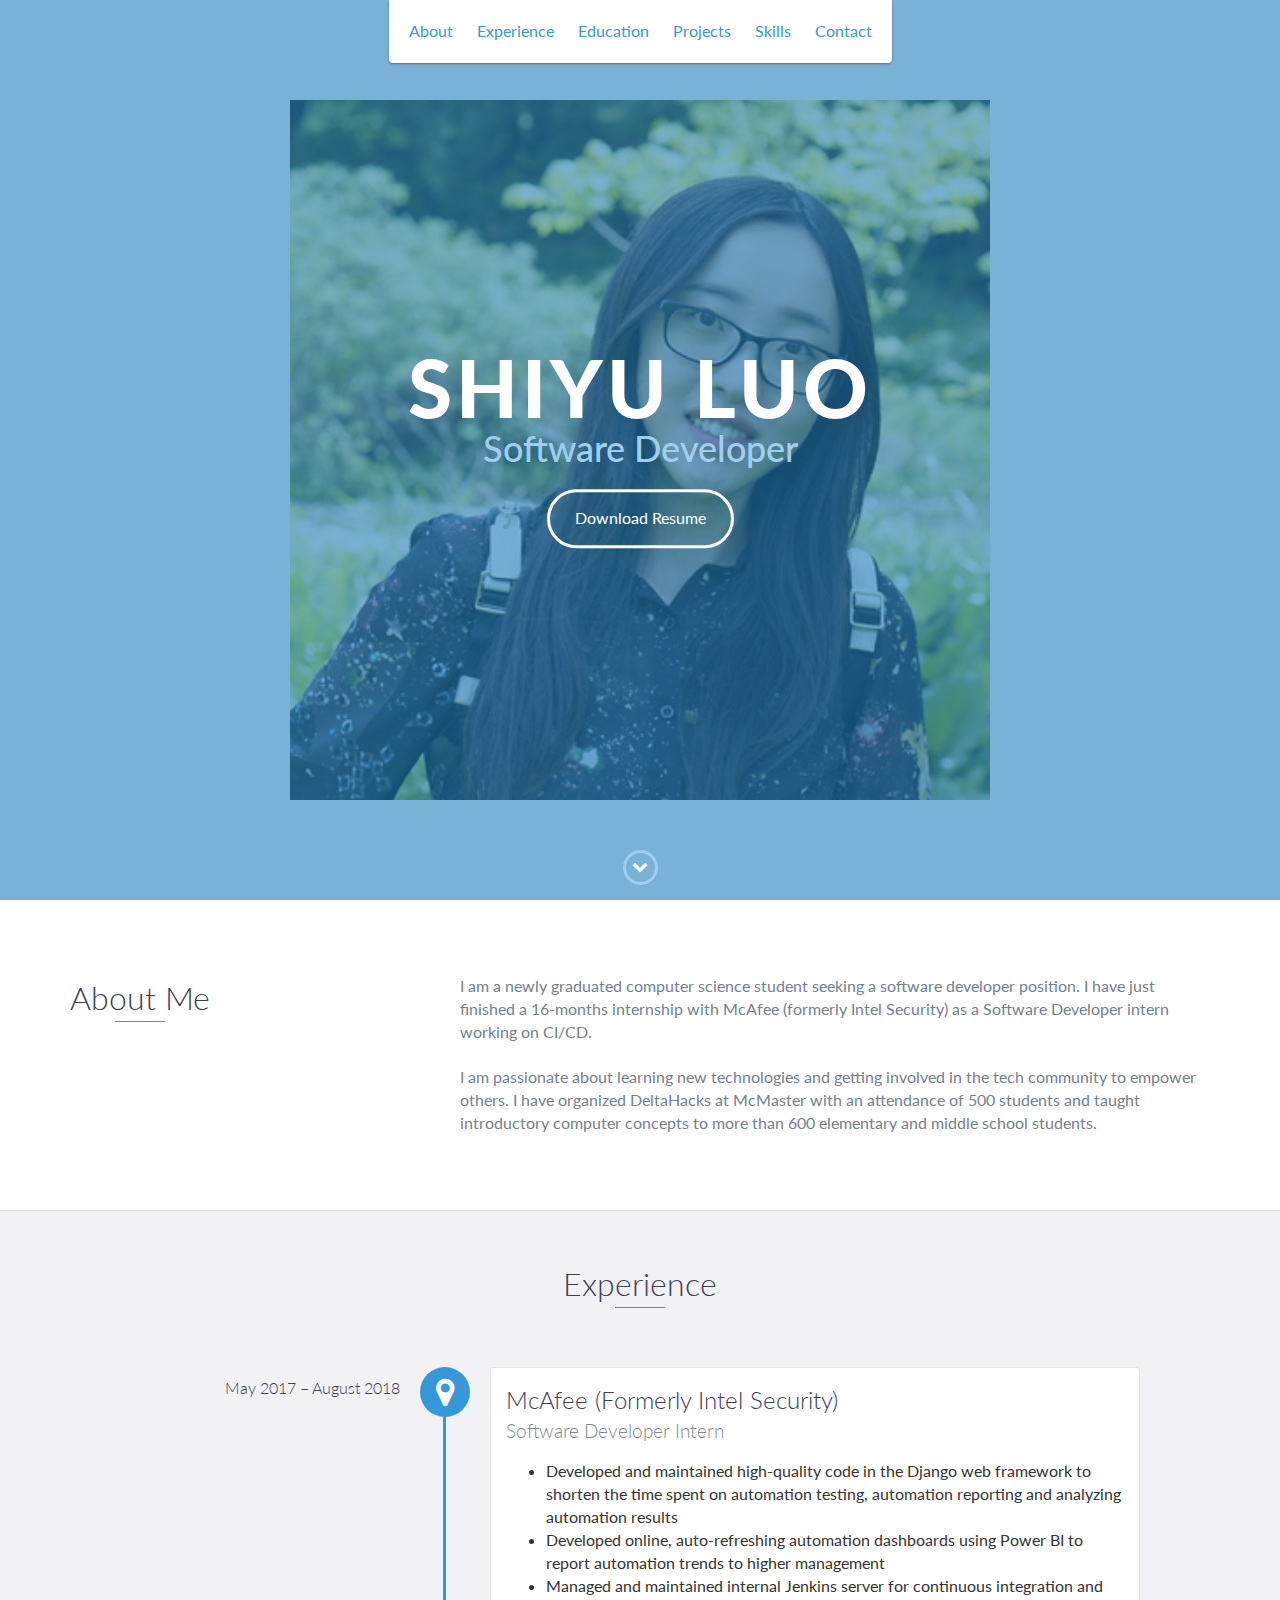
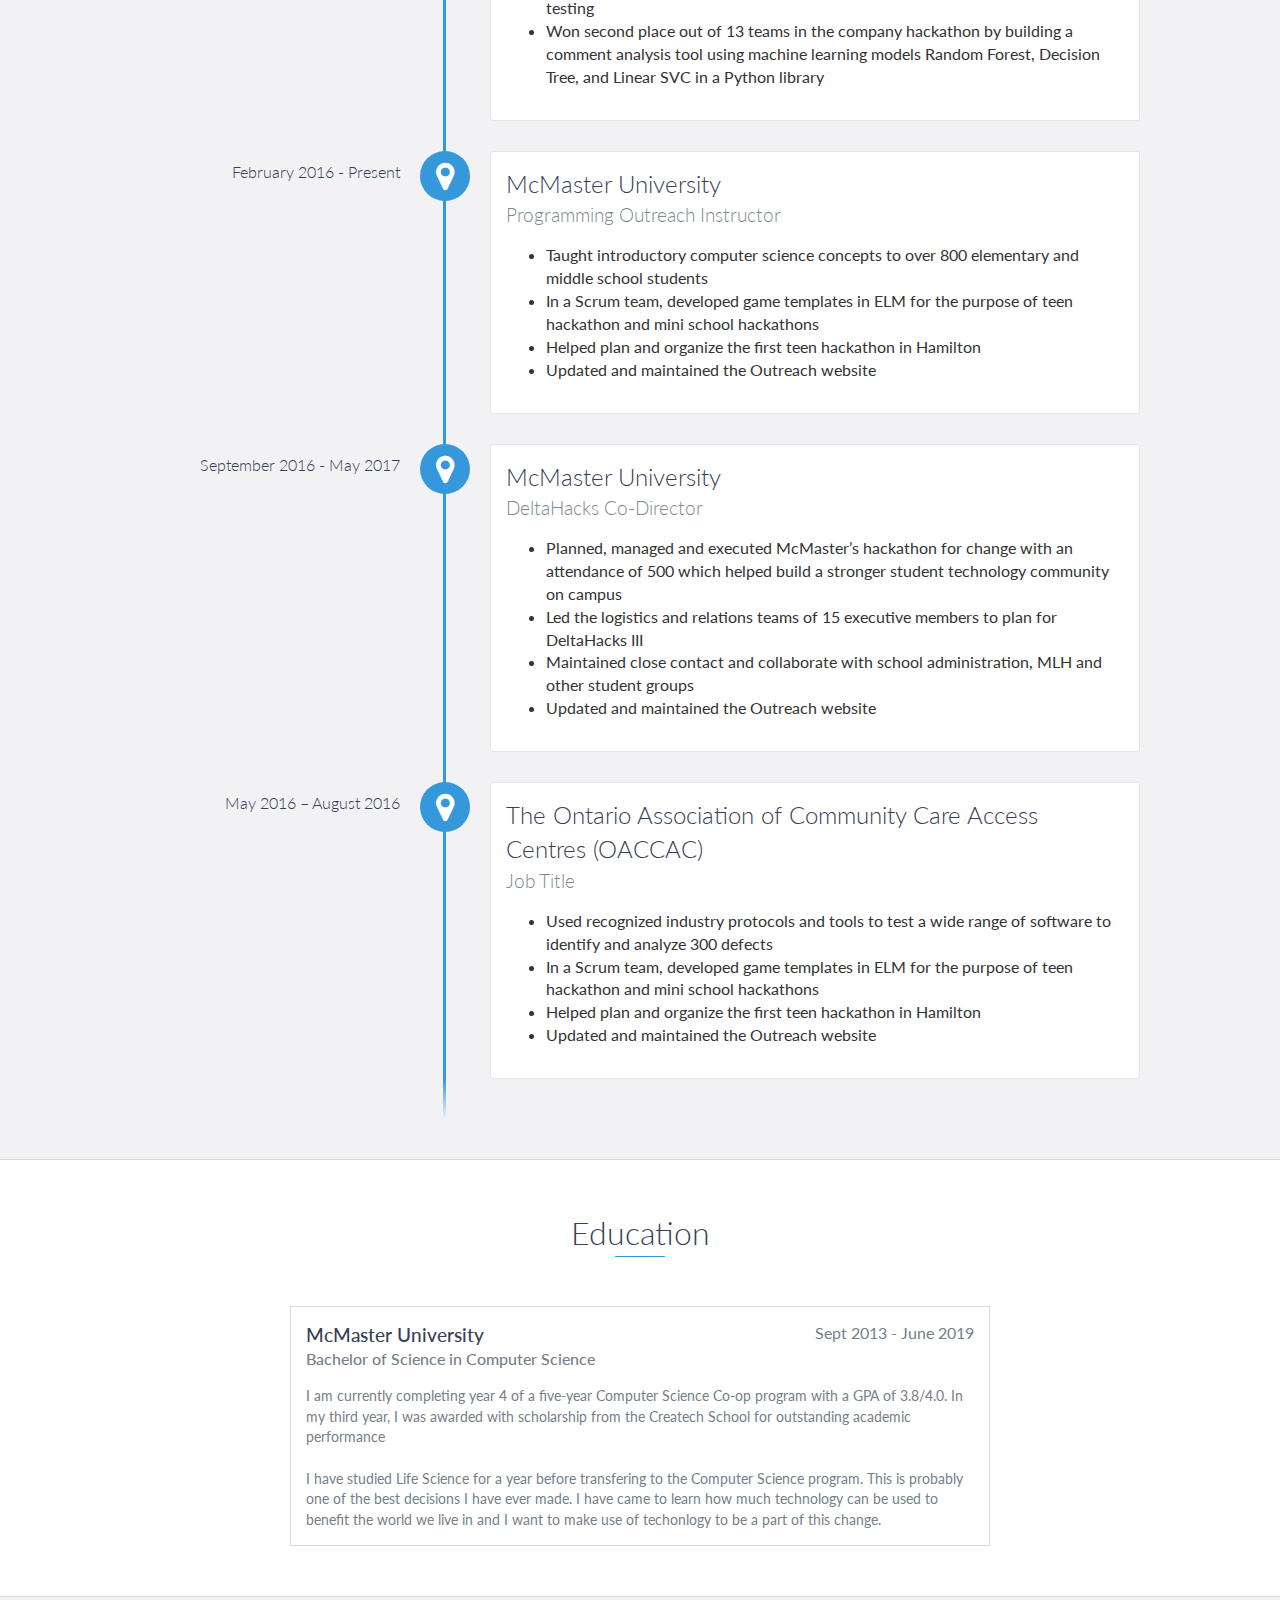
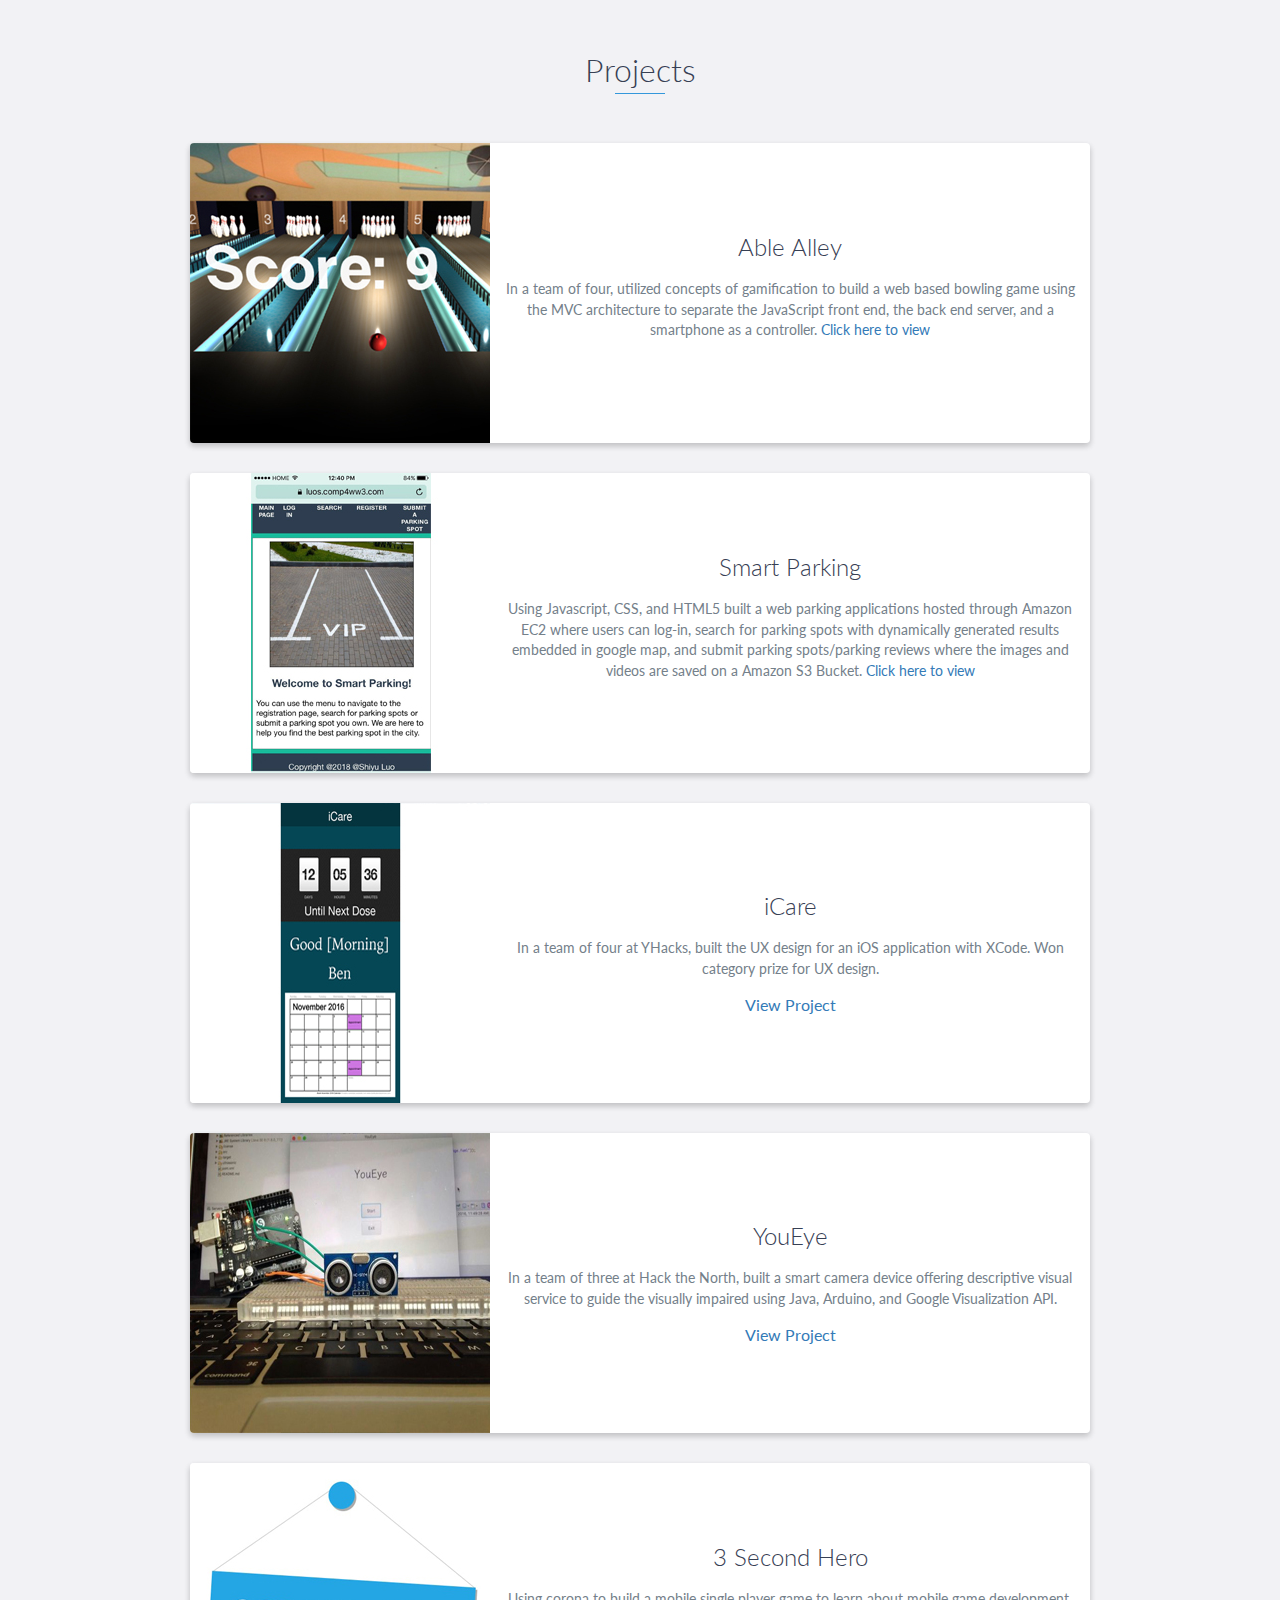
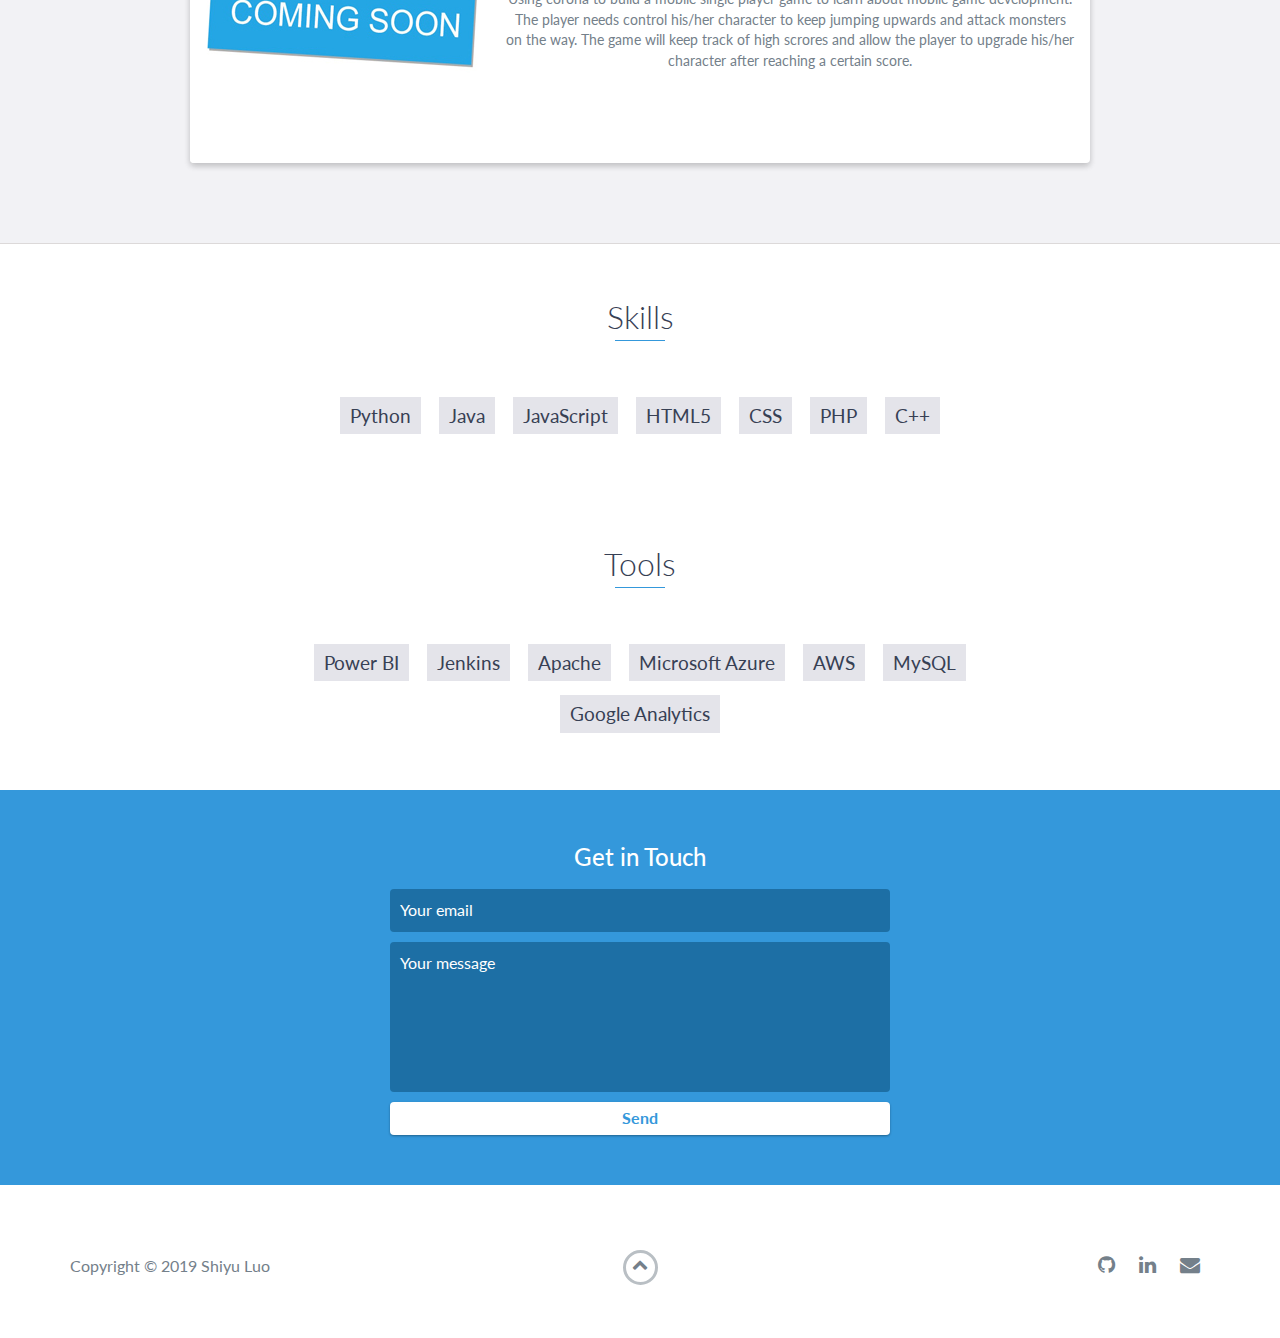
<file: index.html>
<!DOCTYPE html>
<html class="no-js" lang="en">

<head>
    <meta charset="utf-8">
    <meta http-equiv="X-UA-Compatible" content="IE=edge">
    <meta name="viewport" content="width=device-width, initial-scale=1">
    <title>My Portfolio</title>
	<link rel="shortcut icon" href="favicon.ico" type="image/x-icon">
	<link rel="icon" href="favicon.ico" type="image/x-icon">
    <link href="https://fonts.googleapis.com/css?family=Lato:300,400,700,900" rel="stylesheet">
    <link rel="stylesheet" href="libs/font-awesome/css/font-awesome.min.css">
    <link href="css/bootstrap.min.css" rel="stylesheet">
    <link href="css/styles.css" rel="stylesheet">
</head>

<body>
    <div id="mobile-menu-open" class="shadow-large">
        <i class="fa fa-bars" aria-hidden="true"></i>
    </div>
    <!-- End #mobile-menu-toggle -->
    <header>
        <div id="mobile-menu-close">
            <span>Close</span> <i class="fa fa-times" aria-hidden="true"></i>
        </div>
        <ul id="menu" class="shadow">
            <li>
                <a href="#about">About</a>
            </li>
            <li>
                <a href="#experience">Experience</a>
            </li>
            <li>
                <a href="#education">Education</a>
            </li>
            <li>
                <a href="#projects">Projects</a>
            </li>
            <li>
                <a href="#skills">Skills</a>
            </li>
            <li>
                <a href="#contact">Contact</a>
            </li>
        </ul>
    </header>
    <!-- End header -->

    <div id="lead">
        <div id="lead-content">
            <h1>Shiyu Luo</h1>
            <h2>Software Developer</h2>
            <a href="files/Shiyu_Luo_Resume.pdf" download class="btn-rounded-white">Download Resume</a>
        </div>
        <!-- End #lead-content -->

        <div id="lead-overlay"></div>

        <div id="lead-down">
            <span>
                <i class="fa fa-chevron-down" aria-hidden="true"></i>
            </span>
        </div>
        <!-- End #lead-down -->
    </div>
    <!-- End #lead -->

    <div id="about">
        <div class="container">
            <div class="row">
                <div class="col-md-4">
                    <h2 class="heading">About Me</h2>
                </div>
                <div class="col-md-8">
                    <p>
                        I am a newly graduated computer science student seeking a software developer position. I have just finished a 16-months internship with McAfee (formerly Intel Security) as a Software Developer intern working on CI/CD.
                        <br /> <br /> I am passionate about learning new technologies and getting involved in the tech community to empower others. I have organized DeltaHacks at McMaster with an attendance of 500 students and taught introductory computer concepts to more than 600 elementary and middle school students.

                    </p>
                </div>
            </div>
        </div>
    </div>
    <!-- End #about -->

    <div id="experience" class="background-alt">
        <h2 class="heading">Experience</h2>
        <div id="experience-timeline">
            <div data-date="May 2017 – August 2018">
                <h3>McAfee (Formerly Intel Security)</h3>
                <h4>Software Developer Intern</h4> 
                <ul>
                	<li>Developed and maintained high-quality code in the Django web framework to shorten the time spent on automation testing, automation reporting and analyzing automation results</li>
                	<li>Developed online, auto-refreshing automation dashboards using Power BI to report automation trends to higher management</li>
                	<li>Managed and maintained internal Jenkins server for continuous integration and testing</li>
                	<li>Won second place out of 13 teams in the company hackathon by building a comment analysis tool using machine learning models Random Forest, Decision Tree, and Linear SVC in a Python library</li>
                </ul>	
            </div>

            <div data-date="February 2016 - Present">
                <h3>McMaster University</h3>
                <h4>Programming Outreach Instructor</h4>
                <ul>
                	<li>Taught introductory computer science concepts to over 800 elementary and middle school students</li>
                	<li>In a Scrum team, developed game templates in ELM for the purpose of teen hackathon and mini school hackathons</li>
                	<li>Helped plan and organize the first teen hackathon in Hamilton</li>
                	<li>Updated and maintained the Outreach website</li>
                </ul>	
            </div>

            <div data-date="September 2016 - May 2017">
                <h3>McMaster University</h3>
                <h4>DeltaHacks Co-Director</h4>
                <ul>
                	<li>Planned, managed and executed McMaster’s hackathon for change with an attendance of 500 which helped build a stronger student technology community on campus</li>
                	<li>Led the logistics and relations teams of 15 executive members to plan for DeltaHacks III</li>
                	<li>Maintained close contact and collaborate with school administration, MLH and other student groups</li>
                	<li>Updated and maintained the Outreach website</li>
                </ul>	
            </div>            

            <div data-date="May 2016 – August 2016">
                <h3>The Ontario Association of Community Care Access Centres (OACCAC)</h3>
                <h4>Job Title</h4>
                <ul>
                	<li>Used recognized industry protocols and tools to test a wide range of software to identify and analyze 300 defects</li>
                	<li>In a Scrum team, developed game templates in ELM for the purpose of teen hackathon and mini school hackathons</li>
                	<li>Helped plan and organize the first teen hackathon in Hamilton</li>
                	<li>Updated and maintained the Outreach website</li>
                </ul>
            </div>
        </div>
    </div>
    <!-- End #experience -->

    <div id="education">
        <h2 class="heading">Education</h2>
        <div class="education-block">
            <h3>McMaster University</h3>
            <span class="education-date">Sept 2013 - June 2019</span>
            <h4>Bachelor of Science in Computer Science</h4>
            <p>
                I am currently completing year 4 of a five-year Computer Science Co-op program with a GPA of 3.8/4.0. In my third year, I was awarded with scholarship from the Createch School for outstanding academic performance
<br /> <br />I have studied Life Science for a year before transfering to the Computer Science program. This is probably one of the best decisions I have ever made. I have came to learn how much technology can be used to benefit the world we live in and I want to make use of techonlogy to be a part of this change.
            </p>
        </div>
        <!-- End .education-block -->

    </div>
    <!-- End #education -->

    <div id="projects" class="background-alt">
        <h2 class="heading">Projects</h2>
        <div class="container">
            <div class="row">

                <div class="project shadow-large">
                    <div class="project-image">
                        <img src="images/ableAlley.jpg" />
                    </div>
                    <!-- End .project-image -->
                    <div class="project-info">
                        <h3>Able Alley</h3>
                        <p>
                                In a team of four, utilized concepts of gamification to build a web based bowling game using the MVC architecture to separate the JavaScript front end, the back end server, and a smartphone as a controller.  <a href="https://github.com/ShiyuL/able"/>Click here to view</a>
                        </p> 
                    </div>
                    <!-- End .project-info -->
                </div>
                <!-- End .project -->

                <div class="project shadow-large">
                    <div class="project-image">
                        <img src="images/smartParking.jpg" />
                    </div>
                    <!-- End .project-image -->
                    <div class="project-info">
                        <h3>Smart Parking</h3>
                        <p>
                            Using Javascript, CSS, and HTML5 built a web parking applications hosted through Amazon EC2 where users can log-in, search for parking spots with dynamically generated results embedded in google map, and submit parking spots/parking reviews where the images and videos are saved on a Amazon S3 Bucket. <a href="https://luos.comp4ww3.com"/>Click here to view</a>
                        </p> 
                        <!--
                        <a href="https://devpost.com/software/youeye"target="_blank">View Project</a>
                    -->
                    </div>
                    <!-- End .project-info -->
                </div>
                <!-- End .project -->

                <div class="project shadow-large">
                    <div class="project-image">
                        <img src="images/icare.jpg" />
                    </div>
                    <!-- End .project-image -->
                    <div class="project-info">
                        <h3>iCare</h3>
                        <p>
                            In a team of four at YHacks, built the UX design for an iOS application with XCode. Won category prize for UX design.
                        </p>
                        <a href="https://devpost.com/software/icare"target="_blank">View Project</a>
                    </div>
                    <!-- End .project-info -->
                </div>
                <!-- End .project -->

                <div class="project shadow-large">
                    <div class="project-image">
                        <img src="images/youeye.jpg" />
                    </div>
                    <!-- End .project-image -->
                    <div class="project-info">
                        <h3>YouEye</h3>
                        <p>
                            In a team of three at Hack the North, built a smart camera device offering descriptive visual service to guide the visually impaired using Java, Arduino, and Google Visualization API.
                        </p>
                        <a href="https://devpost.com/software/youeye"target="_blank">View Project</a>
                    </div>
                    <!-- End .project-info -->
                </div>
                <!-- End .project -->

                <div class="project shadow-large">
                    <div class="project-image">
                        <img src="images/comingSoon.jpg" />
                    </div>
                    <!-- End .project-image -->
                    <div class="project-info">
                        <h3>3 Second Hero</h3>
                        <p>
                            Using corona to build a mobile single player game to learn about mobile game development. The player needs control his/her character to keep jumping upwards and attack monsters on the way. The game will keep track of high scrores and allow the player to upgrade his/her character after reaching a certain score.
                        </p>
                        <!--
                        <a href="https://devpost.com/software/youeye"target="_blank">View Project</a>
                    -->
                    </div>
                    <!-- End .project-info -->
                </div>
                <!-- End .project -->
                
                
            </div>
        </div>
    </div>
    <!-- End #projects -->

    <div id="skills">
        <h2 class="heading">Skills</h2>
        <ul>
            <li>Python</li>
            <li>Java</li>
            <li>JavaScript</li>
            <li>HTML5</li>
            <li>CSS</li>
            <li>PHP</li>
            <li>C++</li>
        </ul>
    </div>
    <!-- End #skills -->

    <div id="tools">
        <h2 class="heading">Tools</h2>
        <ul>
            <li>Power BI</li>
            <li>Jenkins</li>
            <li>Apache</li>
            <li>Microsoft Azure</li>
            <li>AWS</li>
            <li>MySQL</li>
            <li>Google Analytics</li>
        </ul>
    </div>
    <!-- End #skills -->
    <div id="contact">
        <h2>Get in Touch</h2>
        <div id="contact-form">
            <form method="POST" action="https://formspree.io/luos@mcmaster.ca">
                <input type="hidden" name="_subject" value="Contact request from personal website" />
                <input type="email" name="_replyto" placeholder="Your email" required>
                <textarea name="message" placeholder="Your message" required></textarea>
                <button type="submit">Send</button>
            </form>
        </div>
        <!-- End #contact-form -->
    </div>
    <!-- End #contact -->

    <footer>
        <div class="container">
            <div class="row">
                <div class="col-sm-5 copyright">
                    <p>
                        Copyright &copy; 2019 Shiyu Luo
                    </p>
                </div>
                <div class="col-sm-2 top">
                    <span id="to-top">
                        <i class="fa fa-chevron-up" aria-hidden="true"></i>
                    </span>
                </div>
                <div class="col-sm-5 social">
                    <ul>
                        <li>
                            <a href="https://github.com/ShiyuL" target="_blank"><i class="fa fa-github" aria-hidden="true"></i></a>
                        </li>
                        <!--
                        <li>
                            <a href="https://stackoverflow.com/" target="_blank"><i class="fa fa-stack-overflow" aria-hidden="true"></i></a>
                        </li>
                        <li>
                            <a href="https://www.facebook.com/" target="_blank"><i class="fa fa-facebook" aria-hidden="true"></i></a>
                        </li>
                        -->
                        <li>
                            <a href="https://www.linkedin.com/in/shiyu-luo" target="_blank"><i class="fa fa-linkedin" aria-hidden="true"></i></a>
                        </li>
                        <li>
                            <a href="mailto:luos@mcmaster.ca"><i class="fa fa-envelope" aria-hidden="true"></i></a>
                        </li>
                    </ul>
                </div>
            </div>
        </div>
    </footer>
    <!-- End footer -->

    <script src="https://ajax.googleapis.com/ajax/libs/jquery/1.12.4/jquery.min.js"></script>
    <script src="js/scripts.min.js"></script>
</body>

</html>
</file>
<file: css/styles.css>
/*!
    Title: Dev Portfolio Template
    Version: 1.2.1
    Last Change: 08/28/2017
    Author: Ryan Fitzgerald
    Repo: https://github.com/RyanFitzgerald/devportfolio-template
    Issues: https://github.com/RyanFitzgerald/devportfolio-template/issues

    Description: This file contains all the styles associated with the page
    that don't come from third party libraries. This file gets compiled using
    Gulp and send to the /css folder which is then loaded on the page.
*/
body {
    font-family: 'Lato', sans-serif;
    font-size: 16px
}

body.active {
    overflow: hidden;
    z-index: -1
}

.no-js #experience-timeline > div {
    background: #fff;
    padding: 10px;
    margin-bottom: 10px;
    border: 1px solid #dcd9d9
}

.no-js #experience-timeline > div h3 {
    font-size: 1.5em;
    font-weight: 300;
    color: #374054;
    display: inline-block;
    margin: 0
}

.no-js #experience-timeline > div h4 {
    font-size: 1.2em;
    font-weight: 300;
    color: #7e8890;
    margin: 0 0 15px 0
}

.no-js #experience-timeline > div p {
    color: #74808a;
    font-size: 0.9em;
    margin: 0
}

.no-js #experience-timeline:before,
.no-js #experience-timeline:after {
    content: none
}

@keyframes dropHeader {
    0% {
        transform: translateY(-100%)
    }

    100% {
        transform: translateY(0)
    }
}

header {
    position: absolute;
    top: 0;
    left: 0;
    right: 0;
    text-align: center;
    z-index: 10;
    animation-name: dropHeader;
    animation-iteration-count: 1;
    animation-timing-function: ease;
    animation-duration: 0.75s
}

header ul {
    display: inline-block;
    background: #fff;
    text-align: center;
    padding: 10px;
    margin: 0;
    border-bottom-right-radius: 4px;
    border-bottom-left-radius: 4px
}

header li {
    display: inline-block
}

header a {
    display: block;
    color: #3498db;
    padding: 10px
}

header a:hover {
    color: #217dbb;
    text-decoration: none;
    background: #eee;
    border-radius: 4px
}

header a:focus {
    color: #3498db;
    text-decoration: none
}

header.active {
    display: block
}

header.sticky {
    position: fixed;
    z-index: 999
}

#menu.active {
    display: block
}

#mobile-menu-open {
    display: none;
    cursor: pointer;
    position: fixed;
    right: 15px;
    top: 10px;
    color: #3498db;
    font-size: 1.5em;
    z-index: 20;
    padding: 0 7px;
    border-radius: 4px;
    background: #fff
}

#mobile-menu-close {
    display: none;
    text-align: right;
    width: 100%;
    background: #fff;
    font-size: 1.5em;
    padding-right: 15px;
    padding-top: 10px;
    cursor: pointer;
    color: #3498db
}

#mobile-menu-close span {
    font-size: 0.5em;
    text-transform: uppercase
}

#mobile-menu-close i {
    vertical-align: middle
}

footer {
    padding: 50px 0
}

.copyright {
    padding-top: 20px
}

.copyright p {
    margin: 0;
    color: #74808a
}

.top {
    text-align: center
}

.top span {
    cursor: pointer;
    display: block;
    margin: 15px auto 0 auto;
    width: 35px;
    height: 35px;
    border-radius: 50%;
    border: 3px solid #b9bfc4;
    text-align: center
}

.top i {
    color: #74808a
}

.social {
    text-align: right
}

.social ul {
    margin: 5px 0 0 0;
    padding: 0
}

.social li {
    display: inline-block;
    font-size: 1.25em;
    list-style: none
}

.social a {
    display: block;
    color: #74808a;
    padding: 10px
}

.social a:hover {
    color: #3498db
}

.btn-rounded-white {
    display: inline-block;
    color: #fff;
    padding: 15px 25px;
    border: 3px solid #fff;
    border-radius: 30px;
    transition: .5s ease all
}

.btn-rounded-white:hover {
    color: #3498db;
    background: #fff;
    text-decoration: none
}

.shadow {
    box-shadow: 0 1px 3px rgba(0, 0, 0, 0.12), 0 1px 2px rgba(0, 0, 0, 0.24)
}

.shadow-large {
    box-shadow: 0 3px 6px rgba(0, 0, 0, 0.08), 0 3px 6px rgba(0, 0, 0, 0.15)
}

.heading {
    position: relative;
    display: inline-block;
    font-size: 2em;
    font-weight: 300;
    margin: 0 0 30px 0
}

.heading:after {
    position: absolute;
    content: '';
    top: 100%;
    height: 1px;
    width: 50px;
    left: 0;
    right: 0;
    margin: 0 auto;
    background: #3498db
}

.background-alt {
    background: #f2f2f5
}

#lead {
    position: relative;
    height: 100vh;
    min-height: 500px;
    max-height: 1080px;
    background: url(../images/lead-bg.jpg);
    background-repeat: no-repeat;
    background-position: center; 
    background-size: 700px 700px;
    padding: 15px;
    overflow: hidden
}

#lead-content {
    position: absolute;
    z-index: 10;
    top: 50%;
    left: 50%;
    transform: translate(-50%, -50%);
    text-align: center
}

#lead-content h1,
#lead-content h2 {
    margin: 0
}

#lead-content h1 {
    color: #fff;
    font-weight: 900;
    font-size: 5em;
    text-transform: uppercase;
    letter-spacing: 0.05em;
    line-height: 0.9em
}

#lead-content h2 {
    color: #a0cfee;
    font-weight: 500;
    font-size: 2.25em;
    margin-bottom: 15px
}

#lead-overlay {
    position: absolute;
    height: 100%;
    width: 100%;
    top: 0;
    right: 0;
    bottom: 0;
    left: 0;
    background: rgba(33, 125, 187, 0.6);
    z-index: 1
}

#lead-down {
    position: absolute;
    left: 0;
    right: 0;
    width: 100%;
    text-align: center;
    z-index: 10;
    bottom: 15px;
    color: #fff
}

#lead-down span {
    cursor: pointer;
    display: block;
    margin: 0 auto;
    width: 35px;
    height: 35px;
    border-radius: 50%;
    border: 3px solid #a0cfee;
    text-align: center
}

#lead-down i {
    animation: pulsate 1.5s ease;
    animation-iteration-count: infinite;
    padding-top: 5px
}

@keyframes pulsate {
    0% {
        transform: scale(1, 1)
    }

    50% {
        transform: scale(1.2, 1.2)
    }

    100% {
        transform: scale(1, 1)
    }
}

#about {
    padding: 75px 15px;
    border-bottom: 1px solid #dcd9d9
}

#about h2 {
    color: #374054
}

#about p {
    color: #74808a;
    margin: 0
}

#experience {
    padding: 50px 15px;
    text-align: center;
    border-bottom: 1px solid #dcd9d9
}

#experience h2 {
    color: #374054
}

#experience-timeline {
    margin: 30px auto 0 auto;
    position: relative;
    max-width: 1000px
}

#experience-timeline:before {
    position: absolute;
    content: '';
    top: 0;
    bottom: 0;
    left: 303px;
    right: auto;
    height: 100%;
    width: 3px;
    background: #3498db;
    z-index: 0
}

#experience-timeline:after {
    position: absolute;
    content: '';
    width: 3px;
    height: 40px;
    background: #3498db;
    background: linear-gradient(to bottom, #3498db, rgba(52, 152, 219, 0));
    top: 100%;
    left: 303px
}

.vtimeline-content {
    margin-left: 350px;
    background: #fff;
    border: 1px solid #e6e6e6;
    padding: 15px;
    border-radius: 3px;
    text-align: left
}

.vtimeline-content h3 {
    font-size: 1.5em;
    font-weight: 300;
    color: #374054;
    display: inline-block;
    margin: 0
}

.vtimeline-content h4 {
    font-size: 1.2em;
    font-weight: 300;
    color: #7e8890;
    margin: 0 0 15px 0
}

.vtimeline-content p {
    color: #74808a;
    font-size: 0.9em;
    margin: 0
}

.vtimeline-point {
    position: relative;
    display: block;
    vertical-align: top;
    margin-bottom: 30px
}

.vtimeline-icon {
    position: relative;
    color: #fff;
    width: 50px;
    height: 50px;
    background: #3498db;
    border-radius: 50%;
    float: left;
    z-index: 99;
    margin-left: 280px
}

.vtimeline-icon i {
    display: block;
    font-size: 2em;
    margin-top: 10px
}

.vtimeline-date {
    width: 260px;
    text-align: right;
    position: absolute;
    left: 0;
    top: 10px;
    font-weight: 300;
    color: #374054
}

#education {
    padding: 50px 15px 20px 15px;
    border-bottom: 1px solid #dcd9d9;
    text-align: center
}

#education h2 {
    color: #374054;
    margin-bottom: 50px
}

.education-block {
    max-width: 700px;
    margin: 0 auto 30px auto;
    padding: 15px;
    border: 1px solid #dcd9d9;
    text-align: left
}

.education-block h3 {
    font-weight: 500;
    float: left;
    margin: 0;
    color: #374054
}

.education-block span {
    color: #74808a;
    float: right
}

.education-block h4 {
    color: #74808a;
    clear: both;
    font-weight: 500;
    margin: 0 0 15px 0
}

.education-block p,
.education-block ul {
    margin: 0;
    color: #74808a;
    font-size: 0.9em
}

.education-block ul {
    padding: 0 0 0 15px
}

#projects {
    padding: 50px 15px;
    border-bottom: 1px solid #dcd9d9;
    text-align: center
}

#projects h2 {
    color: #374054;
    margin-bottom: 50px
}

.project {
    position: relative;
    max-width: 900px;
    margin: 0 auto 30px auto;
    overflow: hidden;
    background: #fff;
    border-radius: 4px
}

.project-image {
    float: left
}

.project-info {
    position: absolute;
    top: 50%;
    transform: translateY(-50%);
    margin-left: 300px;
    padding: 15px
}

.project-info h3 {
    font-size: 1.5em;
    font-weight: 300;
    color: #374054;
    margin: 0 0 15px 0
}

.project-info p {
    color: #74808a;
    margin: 0 0 15px 0;
    font-size: 0.9em
}

.no-image .project-info {
    position: relative;
    margin: 0;
    padding: 30px 15px;
    transform: none
}

#more-projects {
    display: none
}

#skills {
    padding: 50px 15px;
    text-align: center
}

#skills h2 {
    color: #374054;
    margin-bottom: 50px
}

#skills ul {
    display: block;
    margin: 0 auto;
    padding: 0;
    max-width: 800px
}

#skills li {
    display: inline-block;
    margin: 7px;
    padding: 5px 10px;
    color: #374054;
    background: #e4e4ea;
    list-style: none;
    cursor: default;
    font-size: 1.2em
}

#tools {
    padding: 50px 15px;
    text-align: center
}

#tools h2 {
    color: #374054;
    margin-bottom: 50px
}

#tools ul {
    display: block;
    margin: 0 auto;
    padding: 0;
    max-width: 800px
}

#tools li {
    display: inline-block;
    margin: 7px;
    padding: 5px 10px;
    color: #374054;
    background: #e4e4ea;
    list-style: none;
    cursor: default;
    font-size: 1.2em
}

#contact {
    padding: 50px 15px;
    background: #3498db;
    text-align: center
}

#contact h2 {
    margin: 0 0 15px 0;
    color: #fff;
    font-weight: 500
}

#contact-form {
    max-width: 500px;
    margin: 0 auto
}

#contact-form input,
#contact-form textarea {
    display: block;
    width: 100%;
    padding: 10px;
    border-radius: 4px;
    border: none;
    margin-bottom: 10px;
    background: #1d6fa5;
    color: #fff;
    transition: .5s ease all
}

#contact-form input::-webkit-input-placeholder,
#contact-form textarea::-webkit-input-placeholder {
    color: #fff
}

#contact-form input:-moz-placeholder,
#contact-form textarea:-moz-placeholder {
    color: #fff;
    opacity: 1
}

#contact-form input::-moz-placeholder,
#contact-form textarea::-moz-placeholder {
    color: #fff;
    opacity: 1
}

#contact-form input:-ms-input-placeholder,
#contact-form textarea:-ms-input-placeholder {
    color: #fff
}

#contact-form input:focus,
#contact-form textarea:focus {
    outline: none;
    background: #16527a
}

#contact-form textarea {
    height: 150px;
    resize: none
}

#contact-form button {
    display: block;
    width: 100%;
    background: #fff;
    border-radius: 4px;
    padding: 5px 10px;
    border: none;
    color: #3498db;
    font-weight: 700;
    box-shadow: 0 1px 3px rgba(0, 0, 0, 0.12), 0 1px 2px rgba(0, 0, 0, 0.24);
    transition: .5s ease all
}

#contact-form button:hover {
    box-shadow: 0 10px 20px rgba(0, 0, 0, 0.19), 0 6px 6px rgba(0, 0, 0, 0.23)
}

.optional-section {
    padding: 50px 15px;
    text-align: center;
    border-top: 1px solid #dcd9d9
}

.optional-section h2 {
    color: #374054
}

.optional-section-block {
    max-width: 700px;
    margin: 0 auto 30px auto;
    padding: 15px;
    border: 1px solid #dcd9d9;
    background: #fff;
    text-align: left
}

.optional-section-block h3 {
    font-weight: 500;
    margin: 0 0 15px 0;
    color: #374054
}

.optional-section-block h4 {
    color: #74808a;
    clear: both;
    font-weight: 500;
    margin: 0 0 15px 0
}

.optional-section-block p,
.optional-section-block ul {
    margin: 0 0 15px 0;
    color: #74808a;
    font-size: 0.9em
}

.optional-section-block ul {
    padding: 0 0 0 15px
}

@media only screen and (max-width: 750px) {

    #experience-timeline:before,
    #experience-timeline:after {
        left: 23px
    }

    .vtimeline-date {
        width: auto;
        text-align: left;
        position: relative;
        margin-bottom: 15px;
        display: block;
        margin-left: 70px
    }

    .vtimeline-icon {
        margin-left: 0
    }

    .vtimeline-content {
        margin-left: 70px
    }
}

@media only screen and (max-width: 992px) {
    #lead {
        height: auto;
        min-height: auto;
        max-height: auto;
        padding: 100px 15px
    }

    #lead-content {
        position: relative;
        transform: none;
        left: auto;
        top: auto
    }

    #lead-content h1 {
        font-size: 3em
    }

    #lead-content h2 {
        font-size: 1.75em
    }

    #about {
        text-align: center
    }

    #about p {
        text-align: left
    }
}

@media only screen and (max-width: 768px) {
    header {
        position: fixed;
        display: none;
        z-index: 999;
        animation: none;
        bottom: 0;
        height: 100%
    }

    #mobile-menu-open,
    #mobile-menu-close {
        display: block
    }

    #menu {
        height: 100%;
        overflow-y: auto;
        box-shadow: none;
        border-radius: 0;
        width: 100%
    }

    #menu li {
        display: block;
        margin-bottom: 10px
    }

    #lead-content h1 {
        font-size: 2em
    }

    #lead-content h2 {
        font-size: 1.3em
    }

    #lead-content a {
        padding: 10px 20px
    }

    #lead-down {
        display: none
    }

    .education-block h3,
    .education-block span {
        float: none
    }

    .project-image {
        display: none
    }

    .project-info {
        position: relative;
        margin: 0;
        padding: 30px 15px;
        top: auto;
        transform: none
    }

    footer {
        text-align: center
    }

    .social {
        text-align: center
    }
}

@media only screen and (max-width: 480px) {
    #lead-content h1 {
        font-size: 1.5em
    }

    #lead-content h2 {
        font-size: 1em
    }

    #lead-content a {
        font-size: 0.9em;
        padding: 5px 10px
    }
}
</file>
